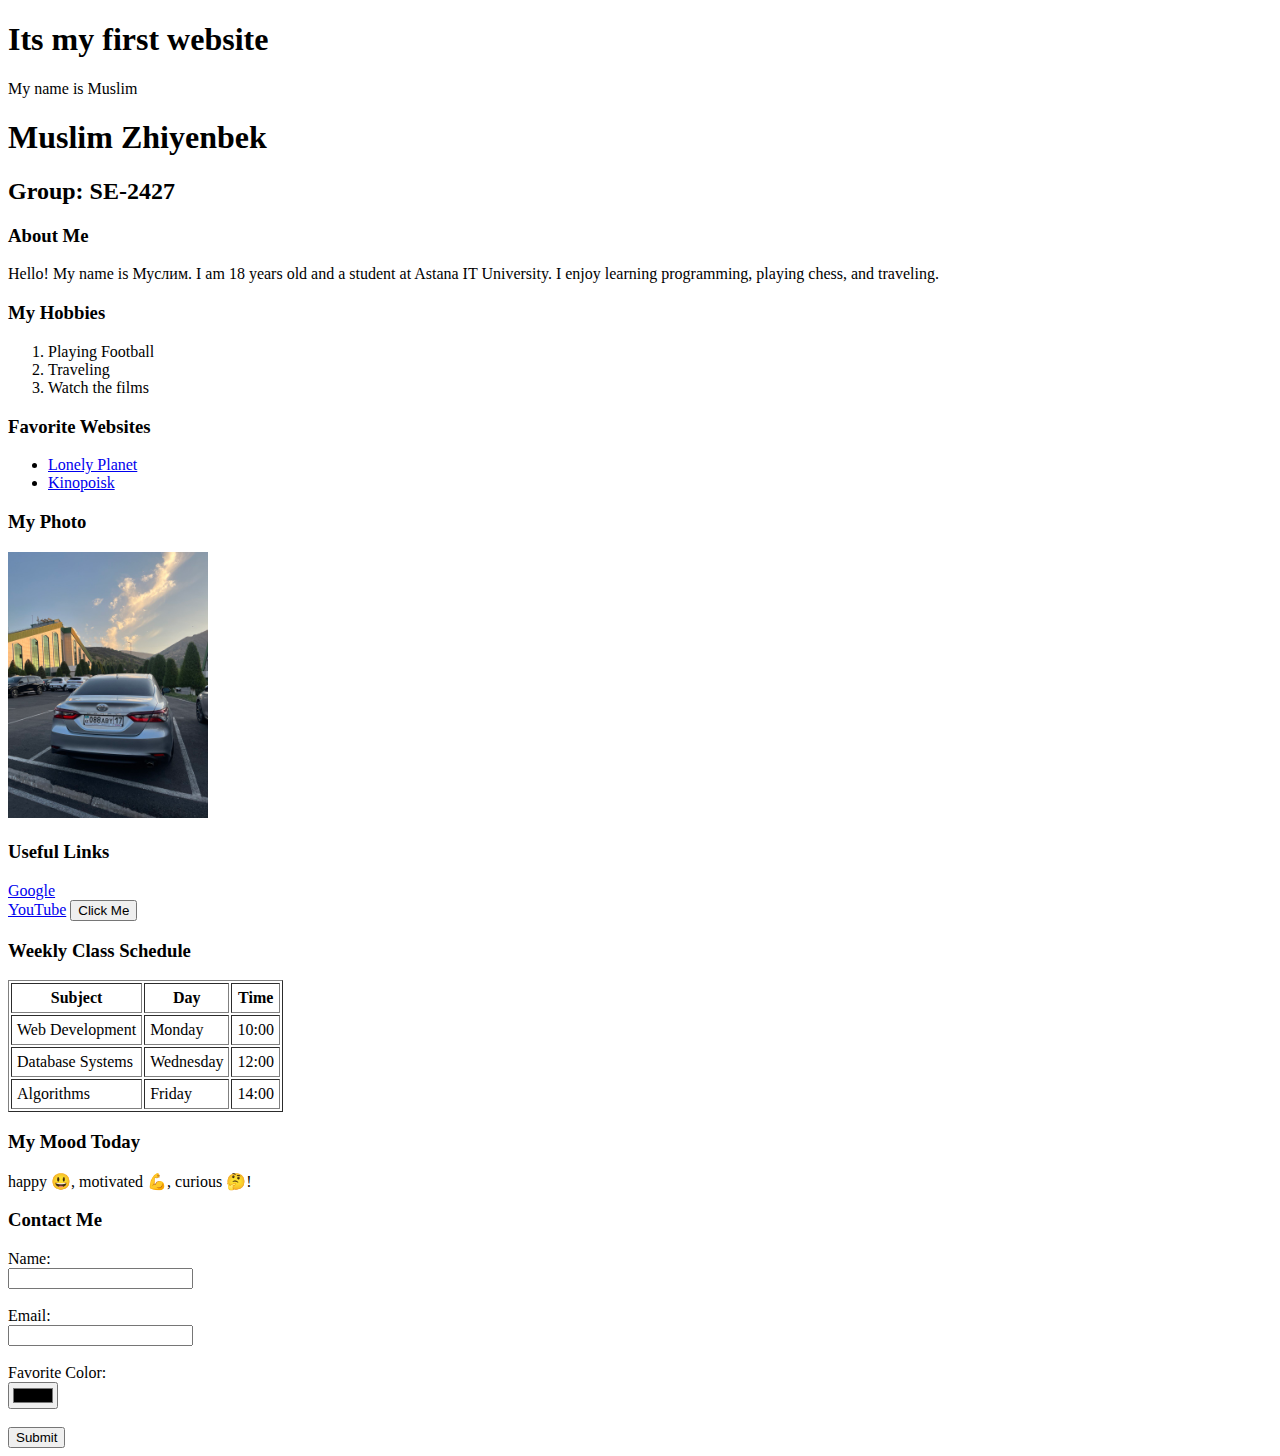
<file: index.html>
<!DOCTYPE html>
<html>
    <body>
<h1>
    Its my first website 
</h1>
 <p>
     My name is Muslim
</p>

<h1>Muslim Zhiyenbek</h1>
<h2>Group: SE-2427</h2>
<h3>About Me</h3>
<p>Hello! My name is Муслим. I am 18 years old and a student at Astana IT University. 
           I enjoy learning programming, playing chess, and traveling.</p>

<h3>My Hobbies</h3>
<ol>
<li>Playing Football</li>
<li>Traveling</li>
<li>Watch the films</li>
</ol>
           
<h3>Favorite Websites</h3>
<ul>
<li><a href="https://www.lonelyplanet.com/" target="_blank">Lonely Planet</a></li>
<li><a href="https://www.kinopoisk.ru/?utm_referrer=www.google.com" target="_blank">Kinopoisk</a></li>
</ul>
           
<h3>My Photo</h3>
<img src="photo088.jpg" alt="My Photo" width="200">
           
<h3>Useful Links</h3>
<a href="https://www.google.com" target="_blank">Google</a><br>
<a href="https://www.youtube.com" target="_blank">YouTube</a>



<button>Click Me</button>


<h3>Weekly Class Schedule</h3>
<table border="1" cellpadding="5">
    <tr>
        <th>Subject</th>
        <th>Day</th>
        <th>Time</th>
    </tr>
    <tr>
        <td>Web Development</td>
        <td>Monday</td>
        <td>10:00</td>
    </tr>
    <tr>
        <td>Database Systems</td>
        <td>Wednesday</td>
        <td>12:00</td>
    </tr>
    <tr>
        <td>Algorithms</td>
        <td>Friday</td>
        <td>14:00</td>
    </tr>
</table>


<h3>My Mood Today</h3>
<p>happy 😃, motivated 💪, curious 🤔!</p>



<h3>Contact Me</h3>
<form>
    <label for="name">Name:</label><br>
    <input type="text" id="name" name="name"><br><br>

    <label for="email">Email:</label><br>
    <input type="email" id="email" name="email"><br><br>

    <label for="color">Favorite Color:</label><br>
    <input type="color" id="color" name="color"><br><br>

    <input type="submit" value="Submit">
</form>


    </body>
</html>
</file>
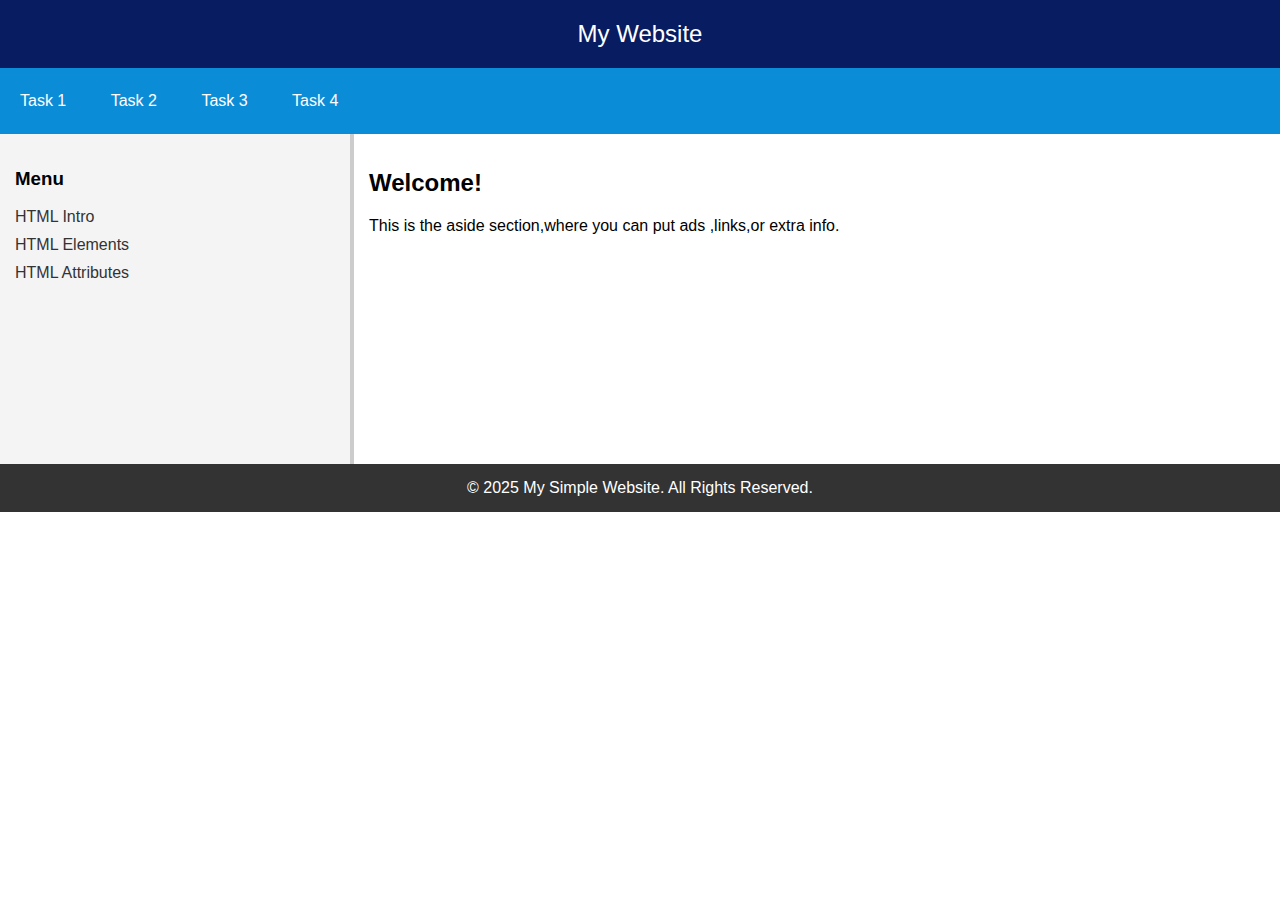
<file: index1.html>
<!DOCTYPE html>
<html lang="en">
<head>
  <meta charset="UTF-8">
  <title>Simple Webpage Layout</title>
  <link rel="stylesheet" href="style1.css">
</head>
<body>

  <div id="header">
    My Website
  </div>

  <div id="nav">
    <a href="http://127.0.0.1:5500/index1.html" target="_blank">Task 1</a>
    <a href="http://127.0.0.1:5500/index2.html" target="_blank">Task 2</a>
    <a href="http://127.0.0.1:5500/index3.html" target="_blank">Task 3</a>
    <a href="https://www.w3schools.com/html/exercise.asp?x=xrcise_attributes1" target="_blank">Task 4</a>
  </div>

  <div id="sidebar">
    <h3>Menu</h3>
    <ul>
      <li><a href="https://www.w3schools.com/html/html_intro.asp" target="_blank">HTML Intro</a></li>
      <li><a href="https://www.w3schools.com/html/html_elements.asp" target="_blank">HTML Elements</a></li>
      <li><a href="https://www.w3schools.com/html/html_attributes.asp" target="_blank">HTML Attributes</a></li>
    </ul>
  </div>

  <div id="content">
    <h2>Welcome!</h2>
    <p>
      This is the aside section,where you can put ads ,links,or extra info. 
    </p>
  </div>

  <div id="footer">
    &copy; 2025 My Simple Website. All Rights Reserved.
  </div>

</body>
</html>
</file>
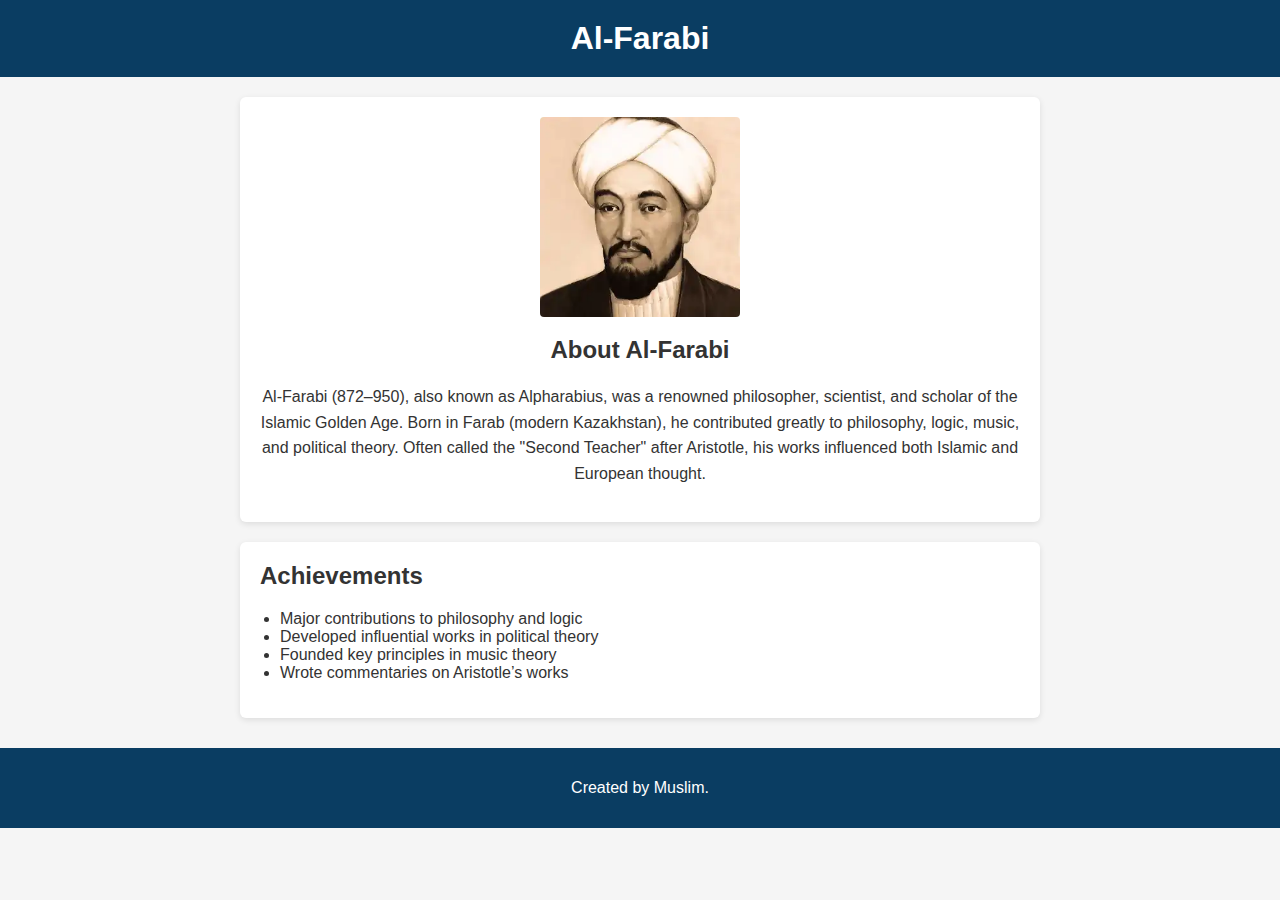
<file: index2.html>
<!DOCTYPE html>
<html lang="en">
<head>
  <meta charset="UTF-8">
  <title>Tribute to Al-Farabi</title>
  <link rel="stylesheet" href="style2.css">
</head>
<body>
  <!-- Header -->
  <header>
    <h1>Al-Farabi</h1>
  </header>

  <!-- Main Content -->
  <main>
    <section class="bio">
      <img src="AL-FARABI" alt="Portrait of Al-Farabi">
      <h2>About Al-Farabi</h2>
      <p>
        Al-Farabi (872–950), also known as Alpharabius, was a renowned philosopher, scientist, and scholar 
        of the Islamic Golden Age. Born in Farab (modern Kazakhstan), he contributed greatly to philosophy, logic, 
        music, and political theory. Often called the "Second Teacher" after Aristotle, his works influenced 
        both Islamic and European thought.
      </p>
    </section>

    <section class="achievements">
      <h2>Achievements</h2>
      <ul>
        <li>Major contributions to philosophy and logic</li>
        <li>Developed influential works in political theory</li>
        <li>Founded key principles in music theory</li>
        <li>Wrote commentaries on Aristotle’s works</li>
      </ul>
    </section>
  </main>

  <!-- Footer -->
  <footer>
    <p>Created by Muslim.</p>
  </footer>
</body>
</html>
</file>
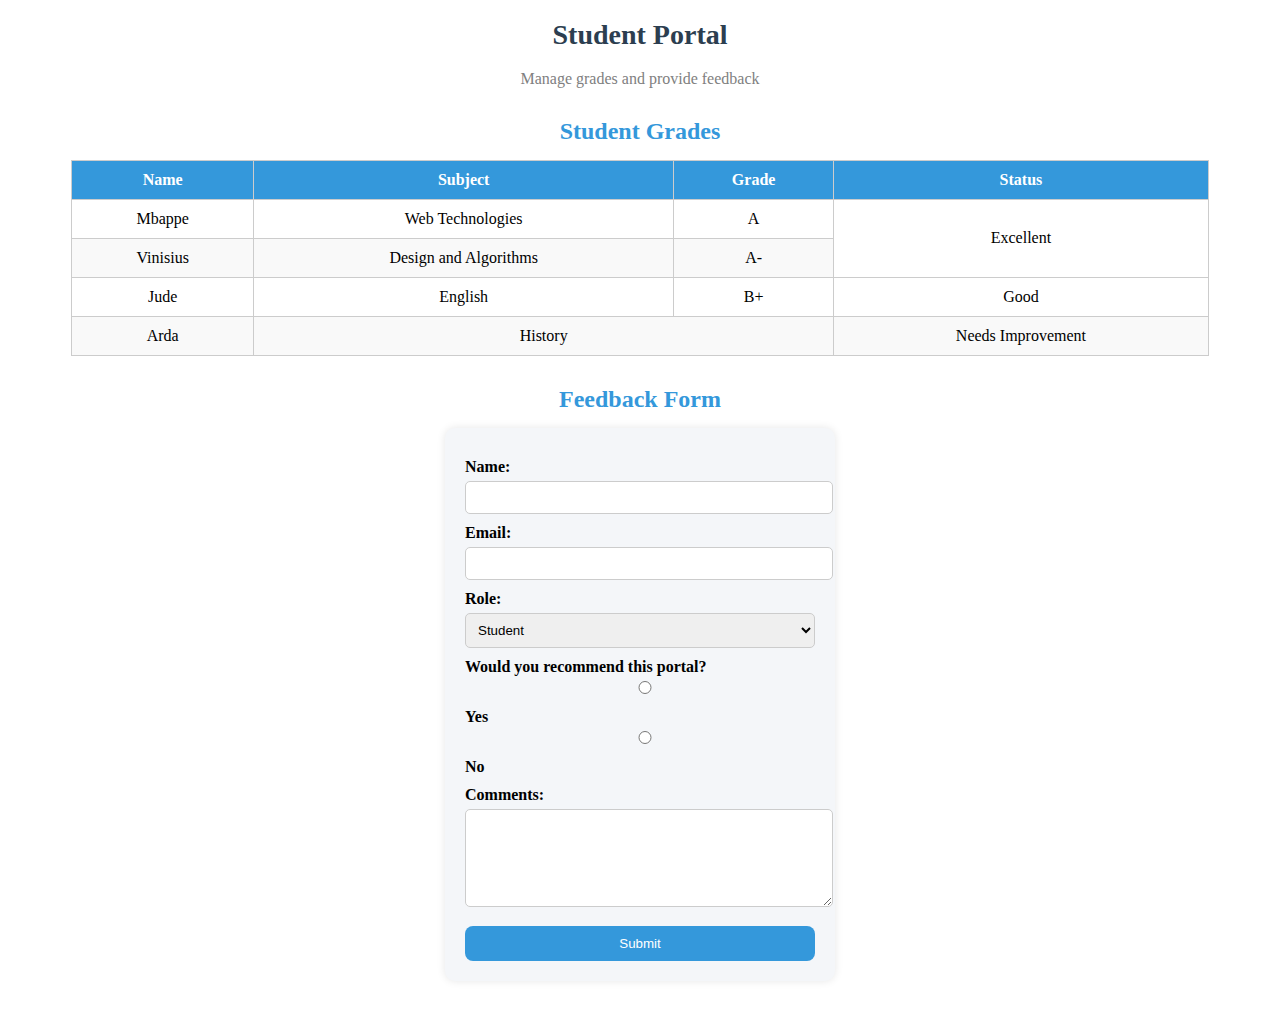
<file: index3.html>
<!DOCTYPE html>
<html lang="en">
<head>
  <meta charset="UTF-8">
  <title>Student Portal</title>
  <link rel="stylesheet" href="style3.css">
</head>
<body>

  <!-- Заголовок -->
  <h1 id="page-title">Student Portal</h1>
  <p style="text-align:center; color: gray;">Manage grades and provide feedback</p>

  <!-- Таблица -->
  <div class="section-block">
    <h2 class="section-title">Student Grades</h2>
    <table class="grades-table">
      <thead>
        <tr>
          <th>Name</th>
          <th>Subject</th>
          <th>Grade</th>
          <th>Status</th>
        </tr>
      </thead>
      <tbody>
        <tr>
          <td>Mbappe</td>
          <td>Web Technologies</td>
          <td>A</td>
          <td rowspan="2">Excellent</td>
        </tr>
        <tr>
          <td>Vinisius</td>
          <td>Design and Algorithms</td>
          <td>A-</td>
        </tr>
        <tr class="highlight-row">
          <td>Jude</td>
          <td>English</td>
          <td>B+</td>
          <td>Good</td>
        </tr>
        <tr>
          <td>Arda</td>
          <td colspan="2">History</td>
          <td>Needs Improvement</td>
        </tr>
      </tbody>
    </table>
  </div>

  <!-- Форма -->
  <div class="section-block">
    <h2 class="section-title">Feedback Form</h2>
    <form class="feedback-form">
      <label for="name">Name:</label>
      <input type="text" id="name" name="name" required>

      <label for="email">Email:</label>
      <input type="email" id="email" name="email" required>

      <label for="role">Role:</label>
      <select id="role" name="role">
        <option value="student">Student</option>
        <option value="teacher">Teacher</option>
        <option value="other">Other</option>
      </select>

      <label>Would you recommend this portal?</label>
      <div>
        <input type="radio" id="yes" name="recommend" value="yes">
        <label for="yes">Yes</label>
        <input type="radio" id="no" name="recommend" value="no">
        <label for="no">No</label>
      </div>

      <label for="comments">Comments:</label>
      <textarea id="comments" name="comments"></textarea>

      <button type="submit">Submit</button>
    </form>
  </div>

</body>
</html>
</file>
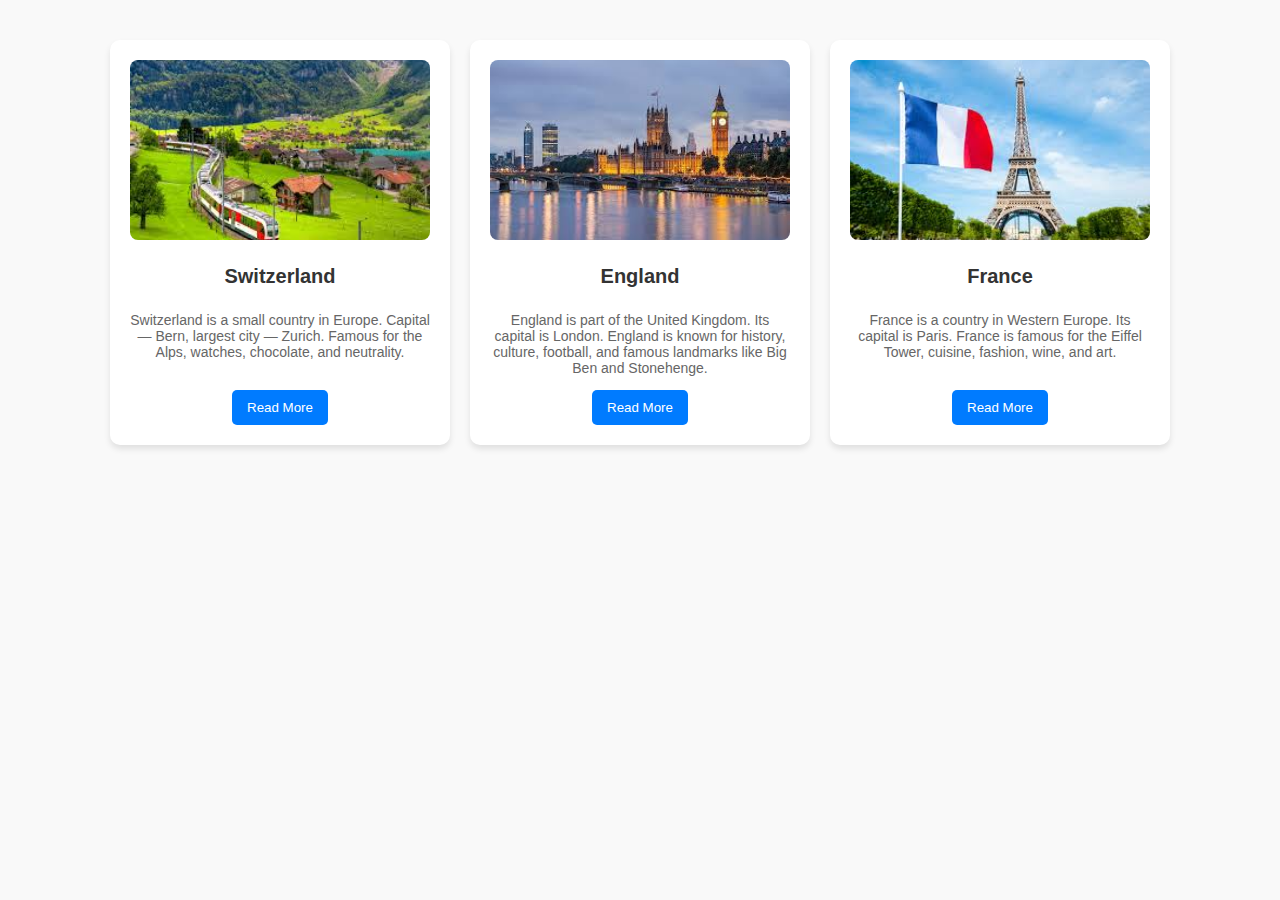
<file: ASSIG5/index5.html>
<!DOCTYPE html>
<html lang="en">
<head>
  <meta charset="UTF-8">
  <meta name="viewport" content="width=device-width, initial-scale=1.0">
  <title>Task 1 - Card Row</title>
  <link rel="stylesheet" href="style5.css">
</head>
<body>

  <section class="card-container">
    <div class="card">
      <img src="SWIZ2" alt="Card Image 1">
      <h3>Switzerland</h3>
      <p>Switzerland is a small country in Europe. Capital — Bern, largest city — Zurich. Famous for the Alps, watches, chocolate, and neutrality.</p>
      <button>Read More</button>
    </div>

    <div class="card">
      <img src="ENGLAND1" alt="Card Image 2">
      <h3>England </h3>
      <p>England is part of the United Kingdom. Its capital is London. England is known for history, culture, football, and famous landmarks like Big Ben and Stonehenge.
    </p>
      <button>Read More</button>
    </div>

    <div class="card">
      <img src="FRANCE1" alt="Card Image 3">
      <h3>France</h3>
      <p>France is a country in Western Europe. Its capital is Paris. France is famous for the Eiffel Tower, cuisine, fashion, wine, and art.
    </p>
      <button>Read More</button>
    </div>
  </section>

</body>
</html>
</file>
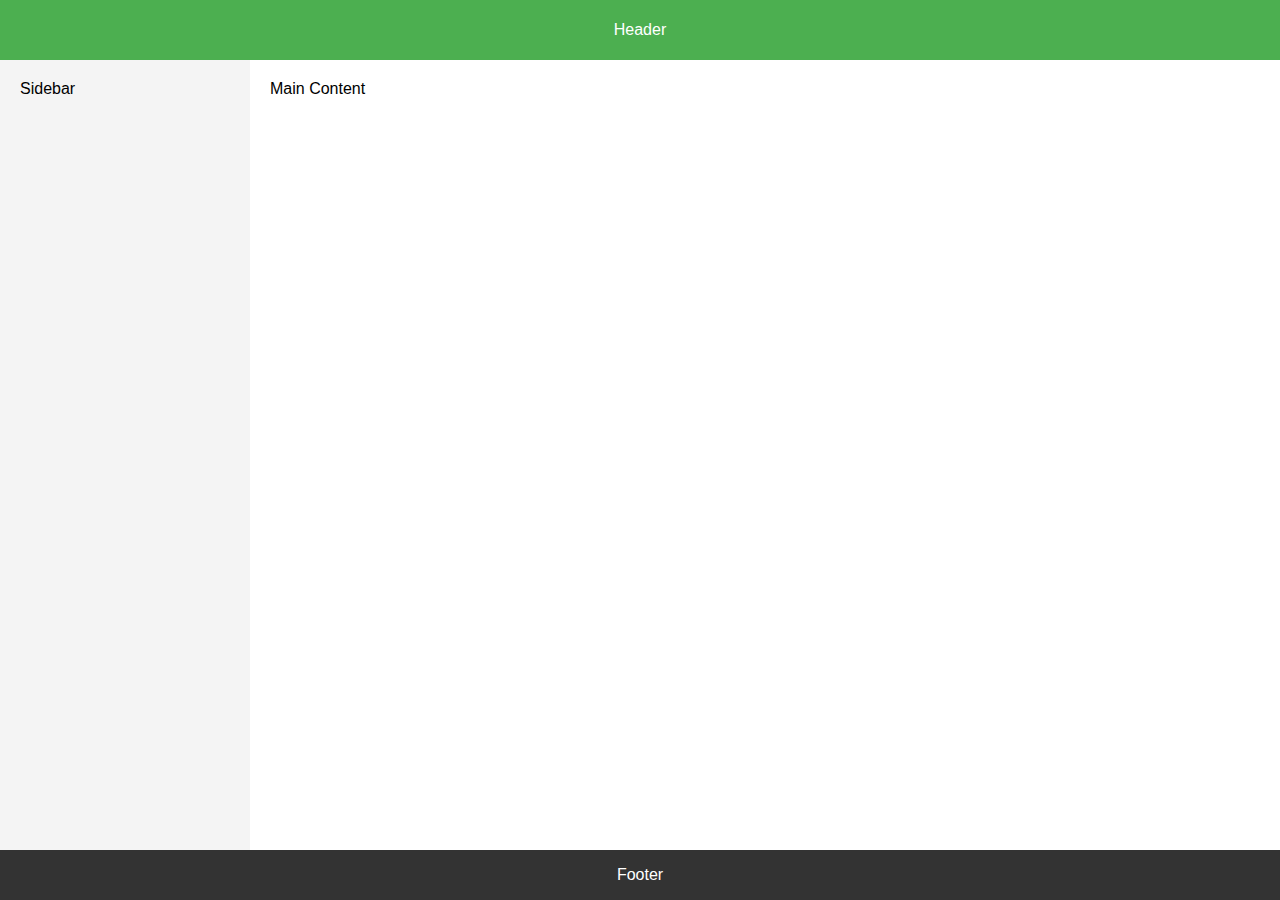
<file: ASSIG5/index6.html>
<!DOCTYPE html>
<html lang="en">
<head>
  <meta charset="UTF-8">
  <meta name="viewport" content="width=device-width, initial-scale=1.0">
  <title>Task 2 - Grid Layout</title>
  <link rel="stylesheet" href="style6.css">
</head>
<body>

  <div class="grid-container">
    <header class="header">Header</header>
    <aside class="sidebar">Sidebar</aside>
    <main class="main">Main Content</main>
    <footer class="footer">Footer</footer>
  </div>

</body>
</html>
</file>
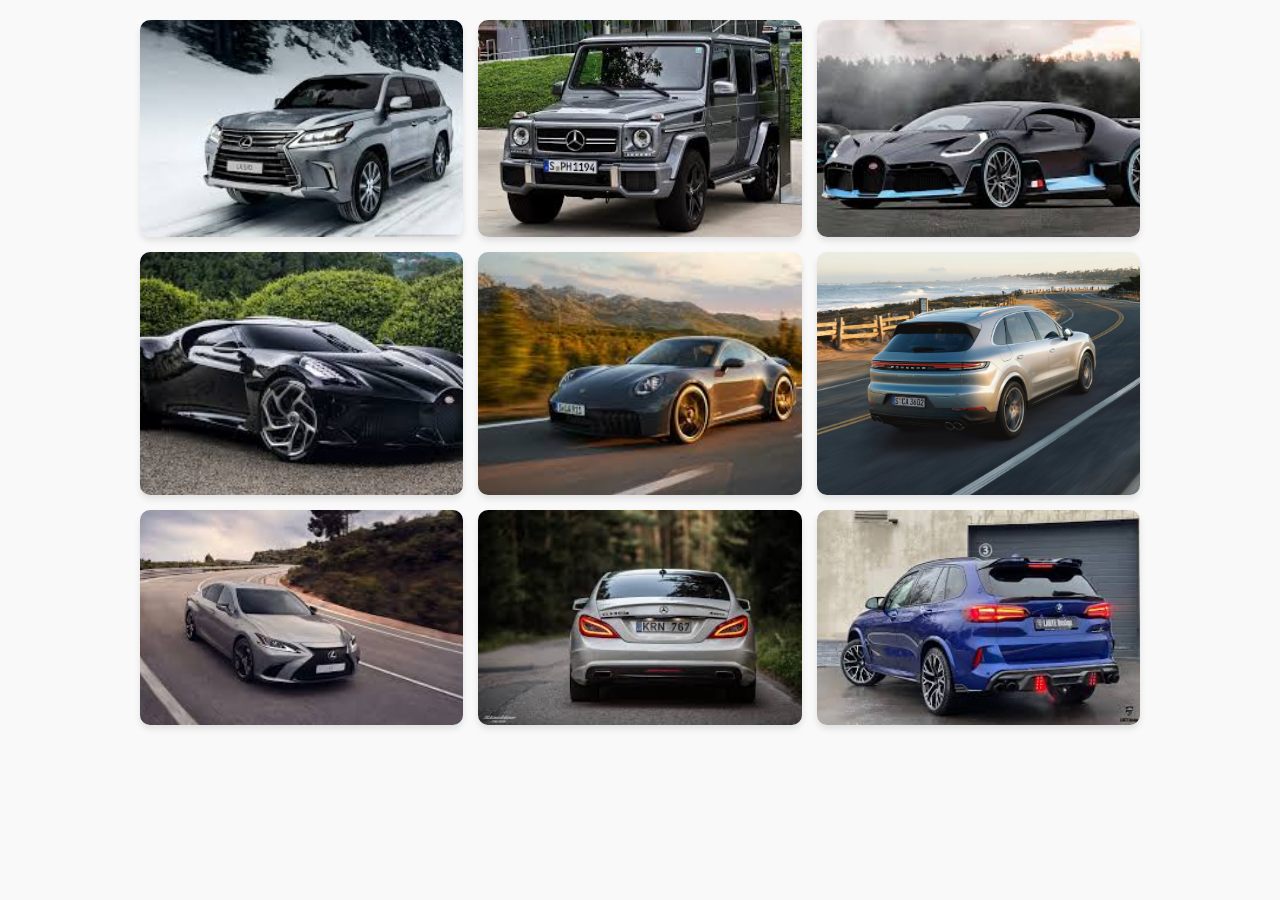
<file: ASSIG5/index7.html>
<!DOCTYPE html>
<html lang="en">
<head>
  <meta charset="UTF-8">
  <meta name="viewport" content="width=device-width, initial-scale=1.0">
  <title>Task 3 - Image Gallery</title>
  <link rel="stylesheet" href="style7.css">
</head>
<body>

  <section class="gallery">
    <div class="gallery-item">
      <img src="CAR1" alt="Image 1">
      <div class="caption">Lexus LX570</div>
    </div>
    <div class="gallery-item">
      <img src="CAR2" alt="Image 2">
      <div class="caption">Mercedes-Benz G63</div>
    </div>
    <div class="gallery-item">
      <img src="CAR3.jpeg" alt="Image 3">
      <div class="caption">Bugatti</div>
    </div>
    <div class="gallery-item">
      <img src="CAR4.jpeg" alt="Image 4">
      <div class="caption">Bugatti</div>
    </div>
    <div class="gallery-item">
      <img src="CAR5.jpeg" alt="Image 5">
      <div class="caption">Porche 911</div>
    </div>
    <div class="gallery-item">
      <img src="CAR6" alt="Image 6">
      <div class="caption">Porche Cayanne</div>
    </div>
    <div class="gallery-item">
      <img src="CAR7.jpeg" alt="Image 7">
      <div class="caption">Lexus ES350</div>
    </div>
    <div class="gallery-item">
      <img src="CAR8.jpeg" alt="Image 8">
      <div class="caption">Mercedes-Benz CLS63 AMG</div>
    </div>
    <div class="gallery-item">
      <img src="CAR9.jpeg" alt="Image 9">
      <div class="caption">BMW X5M DRIVE</div>
    </div>
  </section>

</body>
</html>
</file>
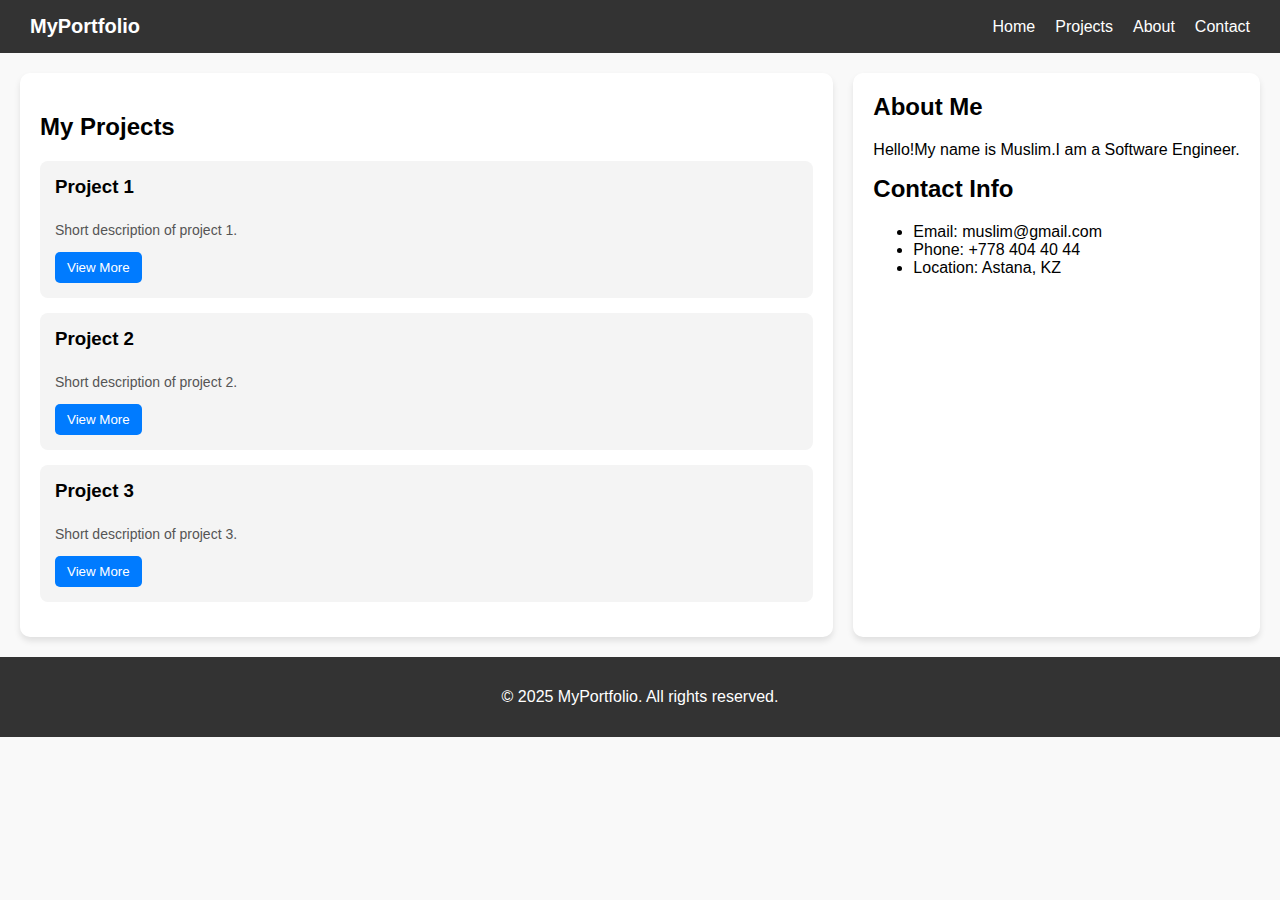
<file: ASSIG5/Index8.html>
<!DOCTYPE html>
<html lang="en">
<head>
  <meta charset="UTF-8">
  <meta name="viewport" content="width=device-width, initial-scale=1.0">
  <title>Task 4 - Portfolio Page</title>
  <link rel="stylesheet" href="style8.css">
</head>
<body>

  <header class="navbar">
    <div class="logo">MyPortfolio</div>
    <ul class="nav-links">
      <li><a href="#">Home</a></li>
      <li><a href="#">Projects</a></li>
      <li><a href="#">About</a></li>
      <li><a href="#">Contact</a></li>
    </ul>
  </header>


  <div class="main-container">
  
    <section class="projects">
      <h2>My Projects</h2>
      <div class="project-card">
        <h3>Project 1</h3>
        <p>Short description of project 1.</p>
        <button>View More</button>
      </div>
      <div class="project-card">
        <h3>Project 2</h3>
        <p>Short description of project 2.</p>
        <button>View More</button>
      </div>
      <div class="project-card">
        <h3>Project 3</h3>
        <p>Short description of project 3.</p>
        <button>View More</button>
      </div>
    </section>

   
    <aside class="sidebar">
      <h2>About Me</h2>
      <p>Hello!My name is Muslim.I am a Software Engineer.</p>
      <h2>Contact Info</h2>
      <ul>
        <li>Email: muslim@gmail.com</li>
        <li>Phone: +778 404 40 44</li>
        <li>Location: Astana, KZ</li>
      </ul>
    </aside>
  </div>

  
  <footer class="footer">
    <p>© 2025 MyPortfolio. All rights reserved.</p>
  </footer>

</body>
</html>
</file>
<file: style1.css>
body {
    font-family: Arial, sans-serif;
    margin: 0;
    padding: 0;
  }
  
  #header {
    background-color: #071c61;
    color: white;
    text-align: center;
    padding: 20px;
    font-size: 24px;
    box-shadow: 0 2px 5px rgba(10, 4, 125, 0.3);
  }
  
  #nav {
    background-color: #0b8cd7;
    overflow: hidden;
    padding: 10px 0;
  }
  #nav a {
    color: white;
    padding: 14px 20px;
    text-decoration: none;
    display: inline-block;
  }
  #nav a:hover {
    background-color: #090a6a;
  }
  
  #sidebar {
    float: left;
    width: 25%;
    background-color: #f4f4f4;
    padding: 15px;
    border-right: 2px solid #ccc;
    min-height: 300px;
  }
  #sidebar ul {
    list-style: none;
    padding: 0;
  }
  #sidebar li {
    margin: 10px 0;
  }
  #sidebar a {
    text-decoration: none;
    color: #333;
  }
  #sidebar a:hover {
    color: #4CAF50;
  }
  
  #content {
    float: right;
    width: 70%;
    background-color: #fff;
    padding: 15px;
    min-height: 300px;
    border-left: 2px solid #ccc;
  }
  
  #footer {
    clear: both;
    background-color: #333;
    color: white;
    text-align: center;
    padding: 15px;
    margin-top: 10px;
  }
</file>
<file: style3.css>
/* Заголовок страницы */
#page-title {
    text-align: center;
    color: #2c3e50;
    font-size: 28px;
  }
  
  /* Блок раздела */
  .section-block {
    text-align: center;
    margin: 30px 0;
  }
  
  /* Заголовки разделов */
  .section-title {
    color: #3498db;
    margin-bottom: 15px;
  }
  
  /* Таблица */
  .grades-table {
    width: 90%;              /* Сделал шире */
    margin: 0 auto;
    border-collapse: collapse;
    text-align: center;
  }
  
  .grades-table th,
  .grades-table td {
    border: 1px solid #ccc;
    padding: 10px;
  }
  
  .grades-table th {
    background-color: #3498db;
    color: white;
  }
  
  .grades-table tbody tr:nth-child(even) {
    background-color: #f9f9f9;
  }
  
  .highlight-row {
    background-color: #ffffff;
  }
  
  /* Форма */
  .feedback-form {
    width: 350px;            /* Сделал уже */
    margin: 0 auto;
    padding: 20px;
    background: #f4f6f9;
    border-radius: 10px;
    box-shadow: 0 0 8px rgba(0,0,0,0.1);
    text-align: left;
  }
  
  .feedback-form label {
    display: block;
    margin-top: 10px;
    font-weight: bold;
  }
  
  .feedback-form input,
  .feedback-form select,
  .feedback-form textarea {
    width: 100%;
    padding: 8px;
    margin-top: 5px;
    border: 1px solid #ccc;
    border-radius: 5px;
  }
  
  .feedback-form textarea {
    height: 80px;
  }
  
  .feedback-form button {
    margin-top: 15px;
    padding: 10px;
    width: 100%;
    background-color: #3498db;
    color: white;
    border: none;
    border-radius: 8px;
    cursor: pointer;
  }
  
  .feedback-form button:hover {
    background-color: #2980b9;
  }
</file>
<file: ASSIG5/style5.css>
body {
    margin: 0;
    font-family: Arial, sans-serif;
    background: #f9f9f9;
  }
  
  
  .card-container {
    display: flex;              
    gap: 20px;                  
    justify-content: center;   
    padding: 40px;
  }
  
  
  .card {
    background: #fff;
    border-radius: 10px;
    box-shadow: 0 4px 6px rgba(0,0,0,0.1);
    flex: 1;                    
    max-width: 300px;          
    display: flex;
    flex-direction: column;     
    align-items: center;
    padding: 20px;
    transition: transform 0.3s, box-shadow 0.3s;
  }
  
  
  .card:hover {
    transform: translateY(-10px); 
    box-shadow: 0 8px 16px rgba(0,0,0,0.2);
  }
  
  
  .card img {
    width: 100%;
    height: 180px;
    object-fit: cover;
    border-radius: 8px;
    margin-bottom: 15px;
  }
  
  
  .card h3 {
    margin: 10px 0;
    font-size: 20px;
    color: #333;
  }
  
  
  .card p {
    flex: 1;                    
    font-size: 14px;
    color: #666;
    text-align: center;
  }
  
  
  .card button {
    padding: 10px 15px;
    border: none;
    background: #007BFF;
    color: white;
    border-radius: 5px;
    cursor: pointer;
    transition: background 0.3s;
  }
  
  .card button:hover {
    background: #0056b3;
  }
</file>
<file: ASSIG5/style6.css>
body {
    margin: 0;
    font-family: Arial, sans-serif;
  }
  
  .grid-container {
    display: grid; 
    grid-template-areas: 
      "header header"
      "sidebar main"
      "footer footer"; 
    
    grid-template-columns: 250px 1fr;
    grid-template-rows: 60px 1fr 50px; 
    height: 100vh; 
  }
  
  
  .header {
    grid-area: header;
    background: #4CAF50;
    color: white;
    display: flex;
    align-items: center;
    justify-content: center;
  }
  
  .sidebar {
    grid-area: sidebar;
    background: #f4f4f4;
    padding: 20px;
  }
  
  .main {
    grid-area: main;
    background: #fff;
    padding: 20px;
  }
  
  .footer {
    grid-area: footer;
    background: #333;
    color: white;
    display: flex;
    align-items: center;
    justify-content: center;
  }
</file>
<file: ASSIG5/style7.css>
body {
    margin: 0;
    font-family: Arial, sans-serif;
    background: #f9f9f9;
  }
  
  
  .gallery {
    display: grid; 
    grid-template-columns: repeat(3, 1fr); 
    gap: 15px; 
    padding: 20px;
    max-width: 1000px;
    margin: auto;
  }
  
  
  .gallery-item {
    position: relative;
    overflow: hidden;
    border-radius: 10px;
    box-shadow: 0 4px 6px rgba(0,0,0,0.1);
  }
 
  .gallery-item img {
    width: 100%;
    height: 100%;
    object-fit: cover;
    display: block;
    transition: transform 0.3s;
  }
  
  .gallery-item:hover img {
    transform: scale(1.1);
  }
 
  .caption {
    position: absolute;
    bottom: 0;
    left: 0;
    right: 0;
    background: rgba(0,0,0,0.6);
    color: white;
    text-align: center;
    padding: 10px;
    opacity: 0; 
    transition: opacity 0.3s;
  }
  
  .gallery-item:hover .caption {
    opacity: 1;
  }
</file>
<file: ASSIG5/style8.css>
body {
    margin: 0;
    font-family: Arial, sans-serif;
    background: #f9f9f9;
  }
  
  .navbar {
    display: flex; 
    justify-content: space-between; 
    align-items: center;
    background: #333;
    padding: 15px 30px;
  }
  
  .logo {
    color: white;
    font-size: 20px;
    font-weight: bold;
  }
  
  .nav-links {
    display: flex;
    gap: 20px;
    list-style: none;
    margin: 0;
    padding: 0;
  }
  
  .nav-links li a {
    color: white;
    text-decoration: none;
    font-size: 16px;
  }
  
  .nav-links li a:hover {
    color: #ff9800;
  }
  
  .main-container {
    display: grid;
    grid-template-columns: 2fr 1fr; 
    gap: 20px;
    padding: 20px;
  }
  
  .projects {
    background: white;
    padding: 20px;
    border-radius: 10px;
    box-shadow: 0 4px 6px rgba(0,0,0,0.1);
  }
  
  .projects h2 {
    margin-bottom: 20px;
  }
  
  .project-card {
    background: #f4f4f4;
    border-radius: 8px;
    padding: 15px;
    margin-bottom: 15px;
    display: flex;
    flex-direction: column;  
    align-items: flex-start;
    transition: transform 0.3s, box-shadow 0.3s;
  }
  
  .project-card:hover {
    transform: translateY(-5px);
    box-shadow: 0 6px 12px rgba(0,0,0,0.15);
  }
  
  .project-card h3 {
    margin: 0 0 10px;
  }
  
  .project-card p {
    flex: 1;
    font-size: 14px;
    color: #555;
  }
  
  .project-card button {
    padding: 8px 12px;
    border: none;
    background: #007BFF;
    color: white;
    border-radius: 5px;
    cursor: pointer;
  }
  
  .project-card button:hover {
    background: #0056b3;
  }
  
  
  .sidebar {
    background: white;
    padding: 20px;
    border-radius: 10px;
    box-shadow: 0 4px 6px rgba(0,0,0,0.1);
  }
  
  .sidebar h2 {
    margin-top: 0;
  }
  
  
  .footer {
    background: #333;
    color: white;
    text-align: center;
    padding: 15px;
  }
</file>
<file: style2.css>
/* General reset */
body {
    margin: 0;
    font-family: Arial, sans-serif;
    background-color: #f5f5f5;
    color: #333;
  }
  
  /* Header */
  header {
    background-color: #0a3d62;
    color: white;
    text-align: center;
    padding: 20px 0;
  }
  
  header h1 {
    margin: 0;
  }
  
  /* Main content */
  main {
    max-width: 800px;
    margin: 20px auto;
    padding: 0 15px;
  }
  
  /* Bio section */
  .bio {
    background-color: #fff;
    padding: 20px;
    margin-bottom: 20px;
    text-align: center;
    border-radius: 6px;
    box-shadow: 0 2px 6px rgba(0,0,0,0.1);
  }
  
  .bio img {
    width: 200px;
    height: auto;
    border-radius: 4px;
    margin-bottom: 15px;
  }
  
  .bio h2 {
    margin-top: 0;
  }
  
  .bio p {
    line-height: 1.6;
  }
  
  /* Achievements section */
  .achievements {
    background-color: #fff;
    padding: 20px;
    border-radius: 6px;
    box-shadow: 0 2px 6px rgba(0,0,0,0.1);
  }
  
  .achievements h2 {
    margin-top: 0;
  }
  
  .achievements ul {
    list-style-type: disc;
    padding-left: 20px;
  }
  
  /* Footer */
  footer {
    background-color: #0a3d62;
    color: white;
    text-align: center;
    padding: 15px 0;
    margin-top: 30px;
  }
</file>
